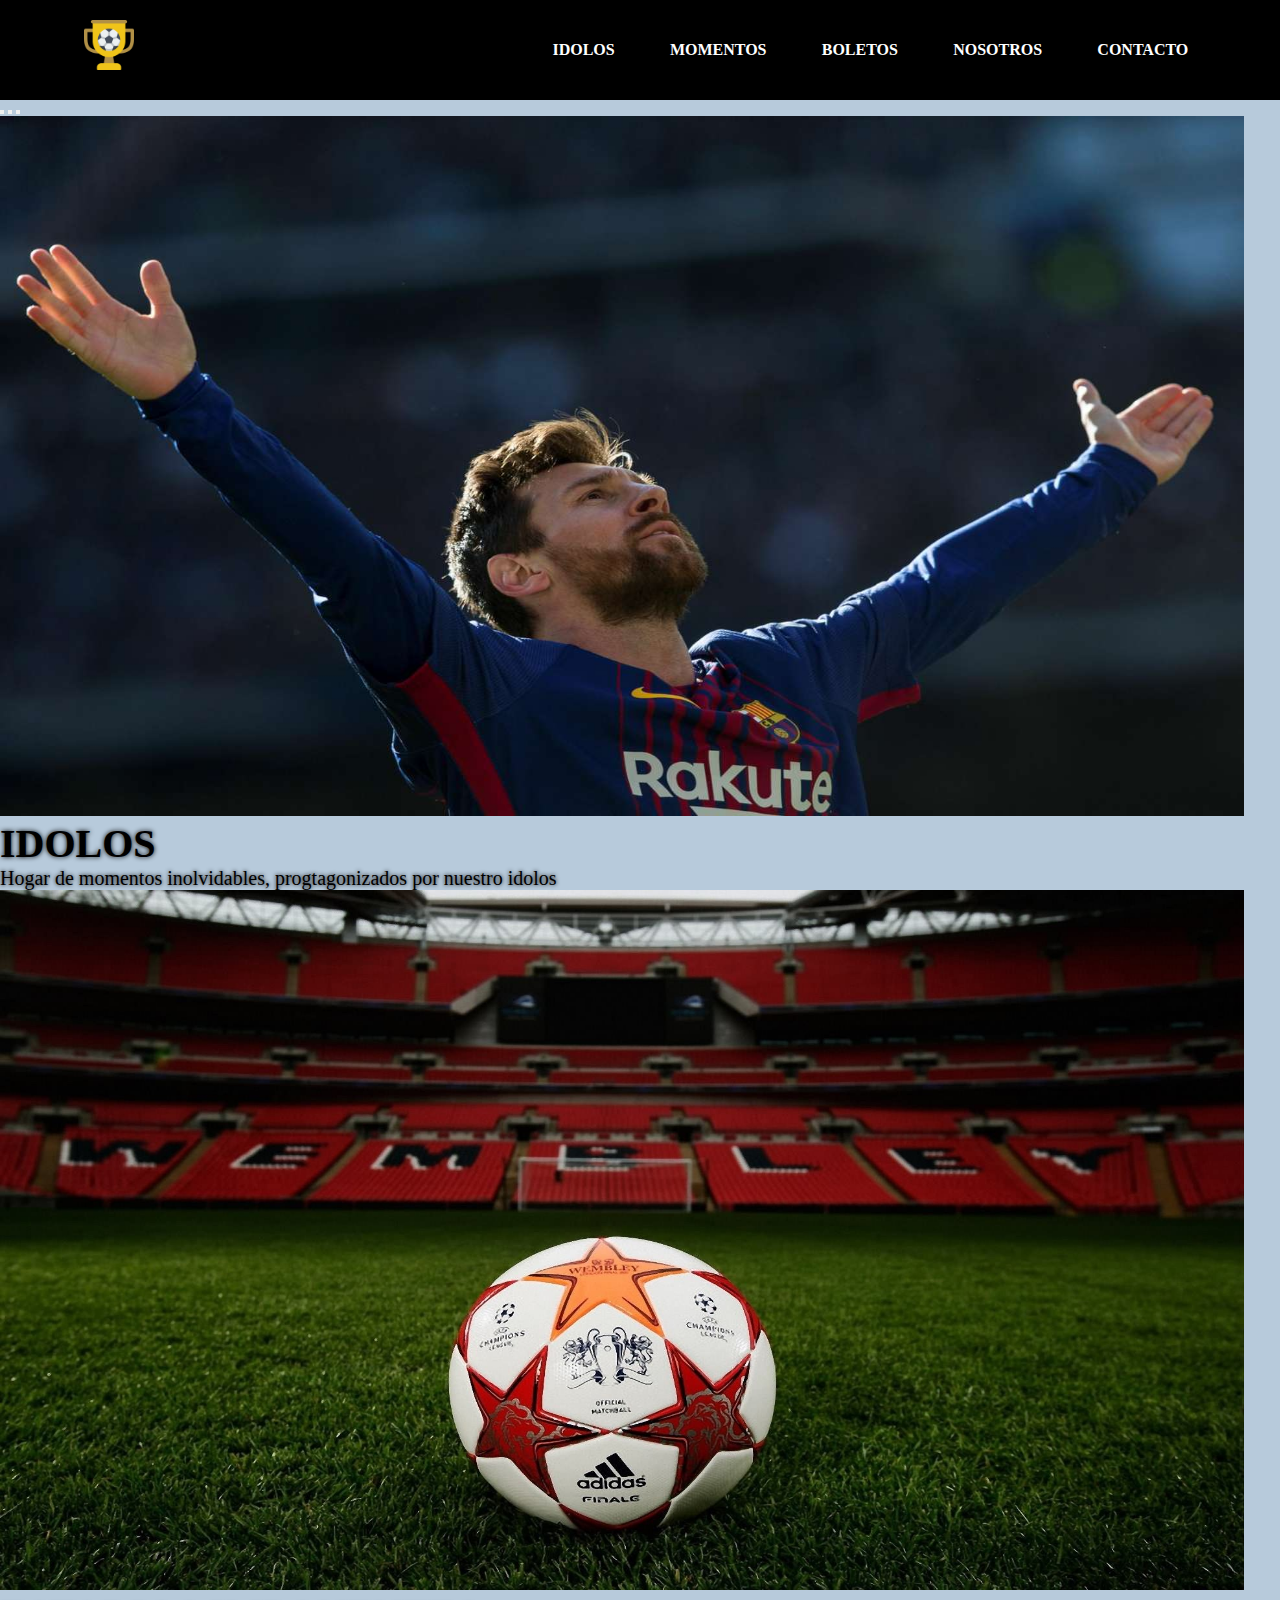
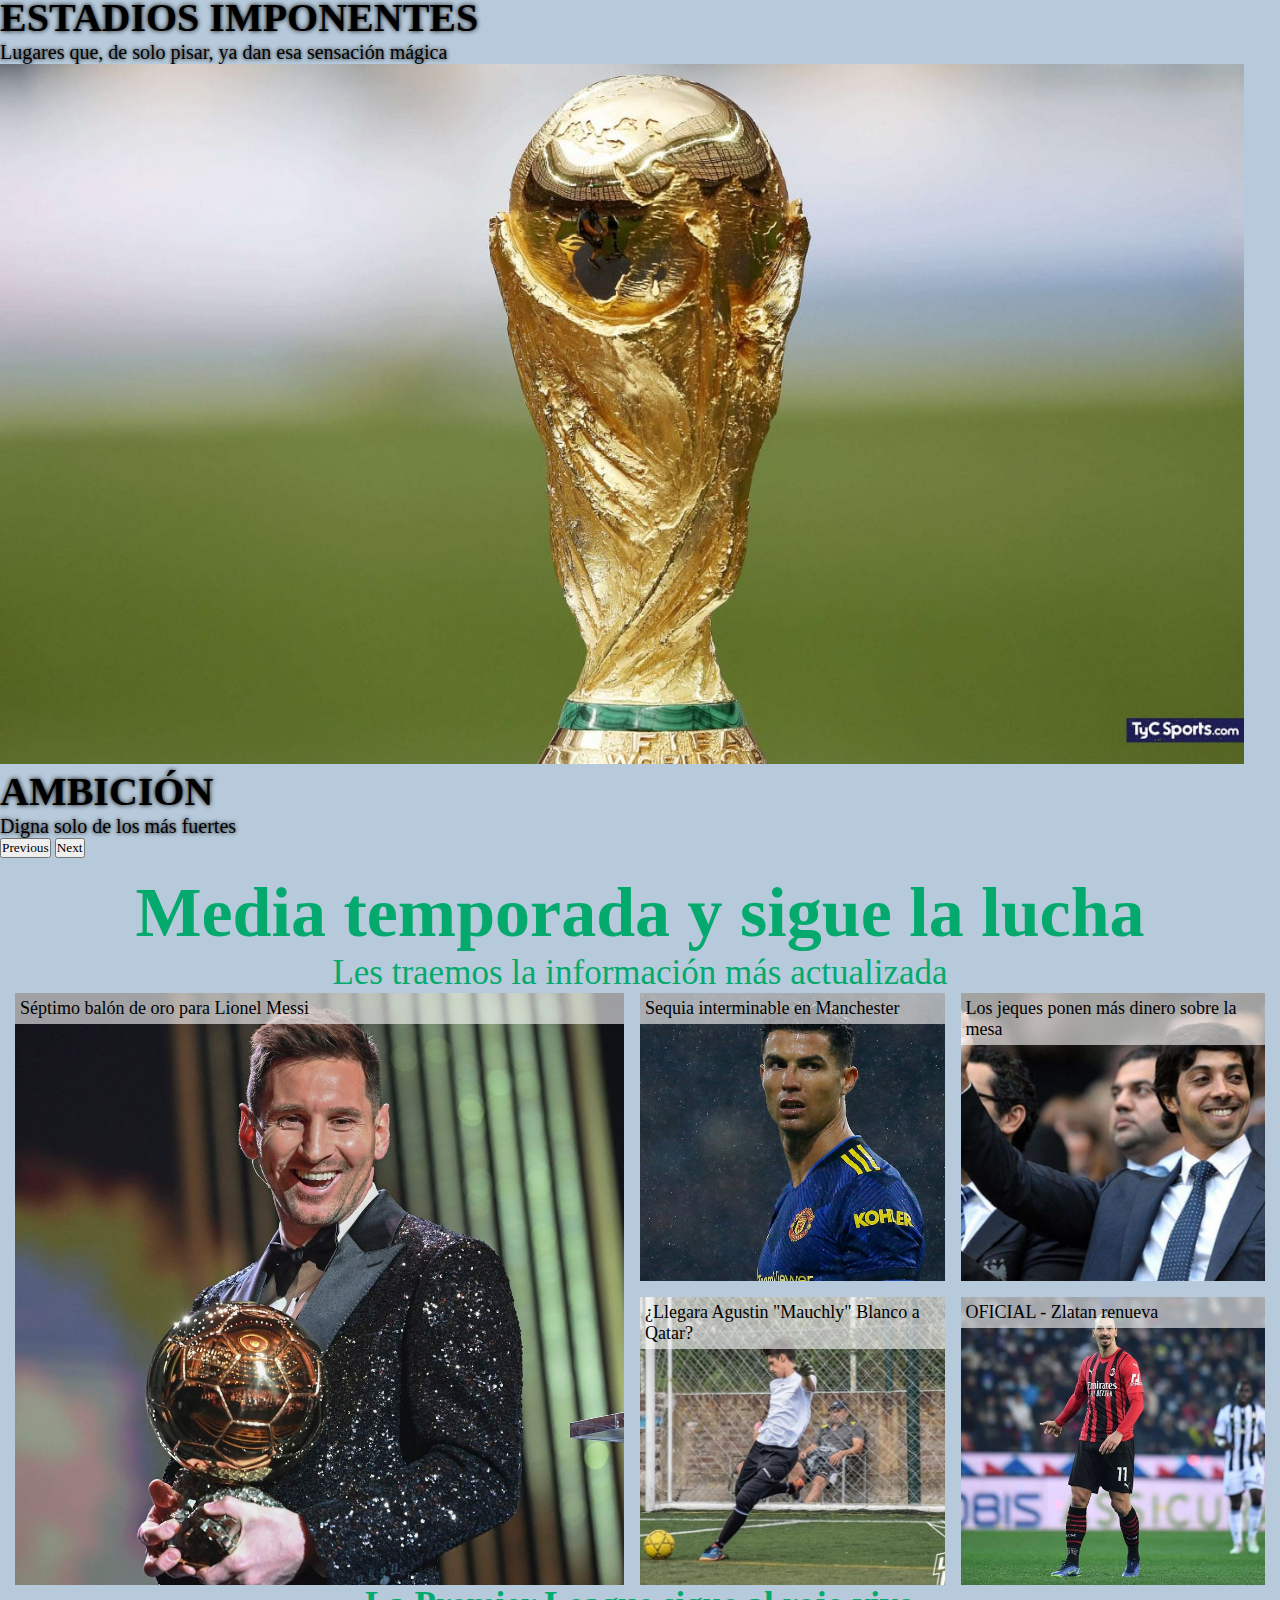
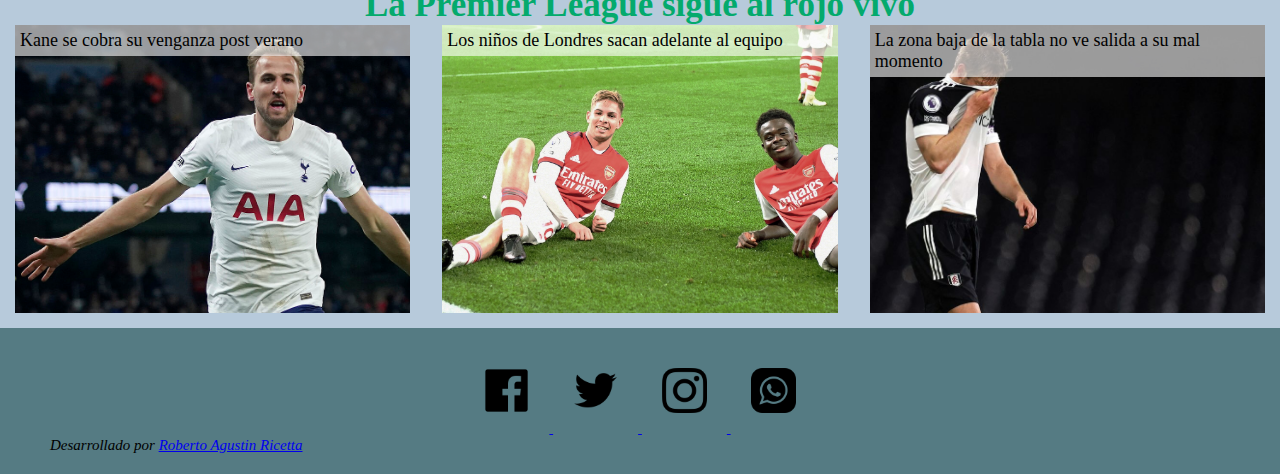
<file: index.html>
<!DOCTYPE html>
<html lang="en">

<head>
    <meta charset="UTF-8">
    <meta http-equiv="X-UA-Compatible" content="IE=edge">
    <meta name="viewport" content="width=device-width, initial-scale=1.0">
    <meta name="description" content="Sitio web dedicado a mostrar momentos que sorprendieron al mundo. Mas de 100 años del deporte mas importante a nivel mundial y sus mejores momentos todos en un mismo sitio ¡Entra y se parte de esta increible experiencia!">

    <meta name="keywords" content="Deportes, Futbol, Argentina, Brasil, Uruguay, Messi, Pele, Mundial, Seleccion, Gol, FIFA, Europa, Ronaldo, Cristiano, Maradona, UCL, estadios, Clasicos">

    <title>HOME - IDOLOS - Hogar de momentos y sensaciones</title>

    <!-- icon -->
    <link rel="shortcut icon" href="./img/icon/ICONO.png" type="image/x-icon">


    <!-- OPEN GRAPH -->
    <meta property="og:type" content="website">/
    <meta property="og:tittle" content="HOME - IDOLOS - Hogar de momentos y sensaciones">
    <!-- <meta property="og:url" content=""> NO TENOG URL a deber-->


    <!-- bootstrap -->
    <link href="https://cdn.jsdelivr.net/npm/bootstrap@5.1.3/dist/css/bootstrap.min.css" rel="stylesheet" integrity="sha384-1BmE4kWBq78iYhFldvKuhfTAU6auU8tT94WrHftjDbrCEXSU1oBoqyl2QvZ6jIW3" crossorigin="anonymous">
    <!-- css -->
    <link rel="stylesheet" href="css/style.css">

</head>

<body>
    <!-- INICIO HEADER -->



    <header class="headercontainer">
        <nav>
            <input id="nav-toggle" type="checkbox">
            <a href="index.html"><img src="./img/icon/ICONO.png" class="pp" alt="icono"></a>
            <ul class="links">
                <li><a href="index.html" class="navbaranimation"><strong> IDOLOS</strong></a></li>
                <li><a href="moments.html" class="navbaranimation">Momentos</a></li>
                <li><a href="boletos.html" class="navbaranimation">Boletos</a></li>
                <li><a href="nosotros.html" class="navbaranimation">Nosotros</a></li>
                <li><a href="contact.html" class="navbaranimation">Contacto</a></li>
            </ul>
            <label for="nav-toggle" class="icon-burger">
                <div class="line"></div>
                <div class="line"></div>
                <div class="line"></div>
            </label>
        </nav>
    </header>


    <!-- FIN HEADER -->

    <!-- INICIO BODY -->

    <!-- CARROUSEL -->

    <div id="carouselExampleCaptions" class="carousel slide" data-bs-ride="carousel">

        <div class="carousel-indicators">
            <button type="button" data-bs-target="#carouselExampleCaptions" data-bs-slide-to="0" class="active" aria-current="true" aria-label="Slide 1"></button>
            <button type="button" data-bs-target="#carouselExampleCaptions" data-bs-slide-to="1" aria-label="Slide 2"></button>
            <button type="button" data-bs-target="#carouselExampleCaptions" data-bs-slide-to="2" aria-label="Slide 3"></button>
        </div>
        <div class="carousel-inner">
            <div class="carousel-item active img-carro">
                <img src="./img/carrousel/messi.jfif" class="d-block w-100" alt="1">
                <div class="carousel-caption d-none d-md-block">
                    <h2 class="tittlecarro">IDOLOS</h2>
                    <p class="textcarro">Hogar de momentos inolvidables, progtagonizados por nuestro idolos</p>
                </div>
            </div>
            <div class="carousel-item img-carro ">
                <img src="./img/carrousel/wembley.jpg" class="d-block w-100" alt="2">
                <div class="carousel-caption d-none d-md-block">
                    <h2 class="tittlecarro">ESTADIOS IMPONENTES</h2>
                    <p class="textcarro">Lugares que, de solo pisar, ya dan esa sensación mágica</p>
                </div>
            </div>
            <div class="carousel-item img-carro">
                <img src="./img/carrousel/IBRA.jpg" class="d-block w-100" alt="3">
                <div class="carousel-caption d-none d-md-block">
                    <h2 class="tittlecarro">AMBICIÓN</h2>
                    <p class="textcarro">Digna solo de los más fuertes</p>
                </div>
            </div>
        </div>
        <button class="carousel-control-prev" type="button" data-bs-target="#carouselExampleCaptions" data-bs-slide="prev">
          <span class="carousel-control-prev-icon" aria-hidden="true"></span>
          <span class="visually-hidden">Previous</span>
        </button>
        <button class="carousel-control-next" type="button" data-bs-target="#carouselExampleCaptions" data-bs-slide="next">
          <span class="carousel-control-next-icon" aria-hidden="true"></span>
          <span class="visually-hidden">Next</span>
        </button>
    </div>



    <!-- CARROUSEL FIN -->

    <!-- NOTICIAS -->



    <!-- NOTICIAS -->
    <section class="NOTICIAS">
        <h1 class="notice-tittle">Media temporada y sigue la lucha</h1>
        <p class="notice-sub">Les traemos la información más actualizada</p>
        <div class="header-notice">
            <article id="a1" class="noticeI1 img-fluid">
                <p class="titular">Séptimo balón de oro para Lionel Messi</p>
            </article>
            <article id="a2" class="noticeI2 img-fluid">
                <p class="titular">Sequia interminable en Manchester</p>
            </article>
            <article id="a3" class="noticeI3 img-fluid">
                <p class="titular">Los jeques ponen más dinero sobre la mesa</p>
            </article>
            <article id="a4" class="noticeI4 img-fluid">
                <p class="titular">¿Llegara Agustin "Mauchly" Blanco a Qatar?</p>
            </article>
            <article id="a5" class="noticeI5 img-fluid">
                <p class="titular">OFICIAL - Zlatan renueva</p>
            </article>
        </div>
        <!-- .header -->

        <h2 class="notice-sub">La Premier League sigue al rojo vivo</h2>
        <div class="news">
            <article id="a6" class="notice1 img-fluid">
                <p class="titular">Kane se cobra su venganza post verano</p>
            </article>
            <article id="a7" class="notice2 img-fluid">
                <p class="titular">Los niños de Londres sacan adelante al equipo</p>
            </article>
            <article id="a8" class="notice3 img-fluid">
                <p class="titular">La zona baja de la tabla no ve salida a su mal momento</p>
            </article>
        </div>
        <!-- .news -->
    </section>

    <!-- SECTION -->








    <!-- FIN BODY -->



    <!-- INICIO FOOTER -->
    <!-- Footer -->
    <footer class="page-footer font-small cyan darken-3 footer-container">

        <!-- Footer Elements -->
        <div class="container">

            <!-- Grid row-->
            <div class="row">

                <!-- Grid column -->
                <div class="col-md-12 py-5 footer footerlogos">
                    <div class="mb-5 flex-center">

                        <!-- Facebook -->
                        <a class="fb-ic" href="https://www.facebook.com/">
                            <img class="social-icon" src="./img/icon/facebook.png" alt="facebook">
                        </a>
                        <!-- Twitter -->
                        <a class="tw-ic" href="https://twitter.com/agusriche">
                            <img class="social-icon" src="./img/icon/twitter.png" alt="twitter">
                        </a>
                        <!--Instagram-->
                        <a class="ins-ic" href="https://www.instagram.com/agus.riche/">
                            <img class="social-icon" src="./img/icon/instagram.png" alt="instagram">
                        </a>
                        <!--wpp-->
                        <a class="pin-ic" href="https://web.whatsapp.com/">
                            <img class="social-icon" src="./img/icon/wpp.png" alt="wpp">
                        </a>
                    </div>
                </div>
                <!-- Grid column -->

            </div>
            <!-- Grid row-->

        </div>
        <!-- Footer Elements -->

        <!-- Copyright -->
        <div class="footer-copyright text-center py-3">Desarrollado por
            <a href="https://www.linkedin.com/in/roberto-agustin-ricetta-3b9991205/"> Roberto Agustin Ricetta</a>
        </div>
        <!-- Copyright -->

    </footer>
    <!-- Footer -->

    <!-- FIN FOOTER -->


    <script src="https://cdn.jsdelivr.net/npm/@popperjs/core@2.10.2/dist/umd/popper.min.js" integrity="sha384-7+zCNj/IqJ95wo16oMtfsKbZ9ccEh31eOz1HGyDuCQ6wgnyJNSYdrPa03rtR1zdB" crossorigin="anonymous"></script>
    <script src="https://cdn.jsdelivr.net/npm/bootstrap@5.1.3/dist/js/bootstrap.min.js" integrity="sha384-QJHtvGhmr9XOIpI6YVutG+2QOK9T+ZnN4kzFN1RtK3zEFEIsxhlmWl5/YESvpZ13" crossorigin="anonymous"></script>
</body>

</html>
</file>
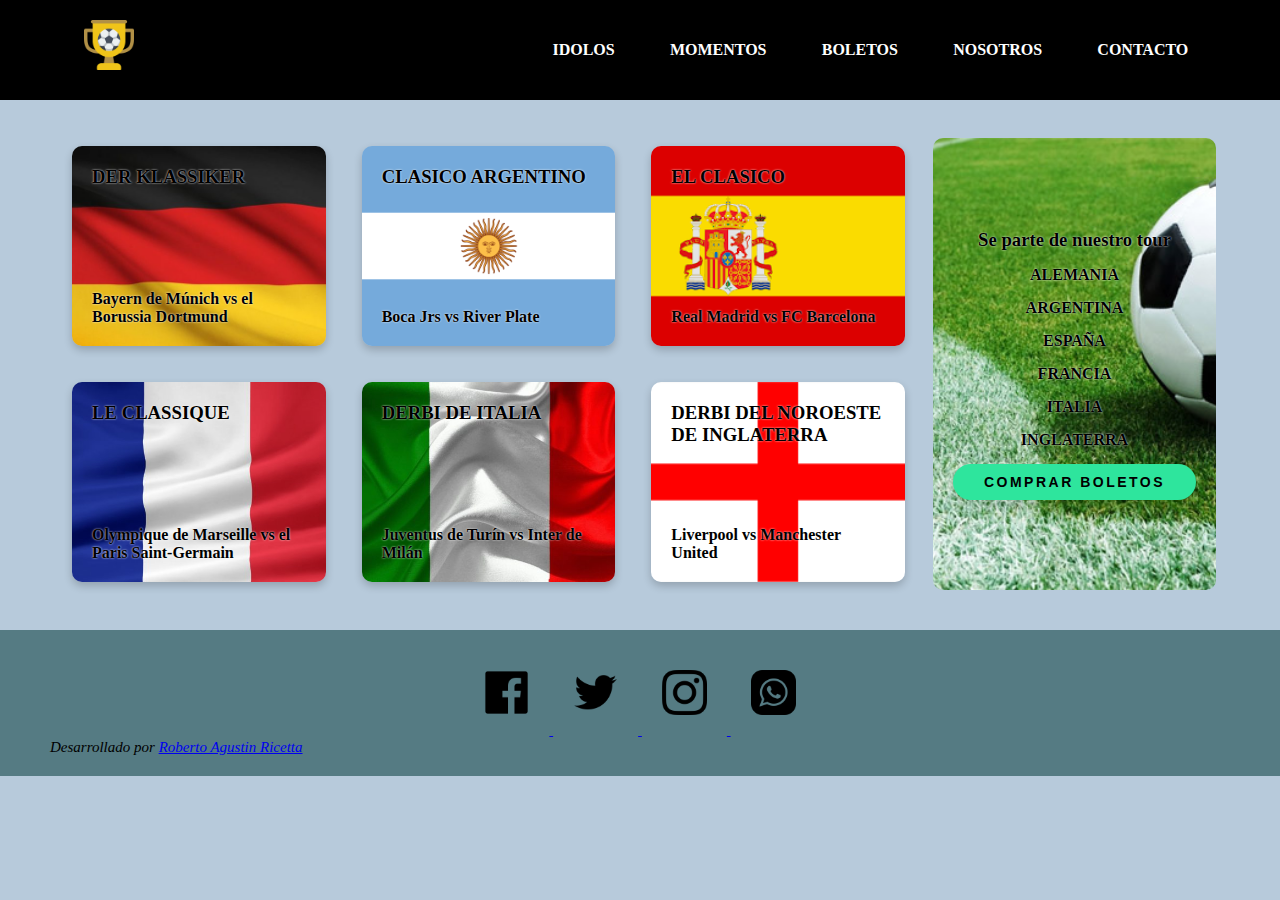
<file: boletos.html>
<!DOCTYPE html>
<html lang="en">

<head>
    <meta charset="UTF-8">
    <meta http-equiv="X-UA-Compatible" content="IE=edge">
    <meta name="viewport" content="width=device-width, initial-scale=1.0">
    <meta name="description" content="Sitio web dedicado a mostrar momentos que sorprendieron al mundo. Mas de 100 años del deporte mas importante a nivel mundial y sus mejores momentos todos en un mismo sitio ¡Entra y se parte de esta increible experiencia!">

    <meta name="keywords" content="Boletos, Deportes, Futbol, Argentina, Brasil, Uruguay, Messi, Pele, Mundial, Seleccion, Gol, FIFA, Europa, Ronaldo, Cristiano, Maradona, UCL, estadios, Clasicos">

    <title>BOLETOS - IDOLOS - Donde y cuando ir</title>

    <!-- icon -->
    <link rel="shortcut icon" href="./img/icon/ICONO.png" type="image/x-icon">


    <!-- OPEN GRAPH -->
    <meta property="og:type" content="website">/
    <meta property="og:tittle" content="BOLETOS - IDOLOS - Donde y cuando ir">
    <!-- <meta property="og:url" content=""> NO TENOG URL a deber-->


    <!-- bootstrap -->
    <link href="https://cdn.jsdelivr.net/npm/bootstrap@5.1.3/dist/css/bootstrap.min.css" rel="stylesheet" integrity="sha384-1BmE4kWBq78iYhFldvKuhfTAU6auU8tT94WrHftjDbrCEXSU1oBoqyl2QvZ6jIW3" crossorigin="anonymous">
    <!-- css -->
    <link rel="stylesheet" href="css/style.css">
</head>


<body>

    <header class="headercontainer">
        <nav>
            <input id="nav-toggle" type="checkbox">
            <a href="index.html"><img src="./img/icon/ICONO.png" class="pp" alt="icono"></a>
            <ul class="links">
                <li><a href="index.html" class="navbaranimation"><strong> IDOLOS</strong></a></li>
                <li><a href="moments.html" class="navbaranimation">Momentos</a></li>
                <li><a href="boletos.html" class="navbaranimation">Boletos</a></li>
                <li><a href="nosotros.html" class="navbaranimation">Nosotros</a></li>
                <li><a href="contact.html" class="navbaranimation">Contacto</a></li>
            </ul>
            <label for="nav-toggle" class="icon-burger">
                <div class="line"></div>
                <div class="line"></div>
                <div class="line"></div>
            </label>
        </nav>
    </header>

    <!-- FIN HEADER -->


    <!-- INICIO SECCION MATCHS -->

    <seccion matchs class="contenedor">
        <div class="contenedor-matchs">

            <div class="card match1">
                <div class="textos">
                    <h3>DER KLASSIKER</h3>
                    <p>Bayern de Múnich vs el Borussia Dortmund</p>
                </div>
            </div>

            <div class="card match2">
                <div class="textos">
                    <h3>CLASICO ARGENTINO</h3>
                    <p>Boca Jrs vs River Plate</p>
                </div>
            </div>

            <div class="card match3">
                <div class="textos">
                    <h3>EL CLASICO</h3>
                    <p>Real Madrid vs FC Barcelona</p>
                </div>
            </div>

            <div class="card match4">
                <div class="textos">
                    <h3>LE CLASSIQUE</h3>
                    <p>Olympique de Marseille vs el Paris Saint-Germain</p>
                </div>
            </div>

            <div class="card match5">
                <div class="textos">
                    <h3>DERBI DE ITALIA</h3>
                    <p>Juventus de Turín vs Inter de Milán</p>
                </div>
            </div>

            <div class="card match6">
                <div class="textos">
                    <h3>DERBI DEL NOROESTE DE INGLATERRA</h3>
                    <p>Liverpool vs Manchester United</p>
                </div>
            </div>
        </div>

        <div class="banner">
            <h3>Se parte de nuestro tour</h3>
            <ul>
                <li>ALEMANIA</li>
                <li>ARGENTINA</li>
                <li>ESPAÑA</li>
                <li>FRANCIA</li>
                <li>ITALIA</li>
                <li>INGLATERRA</li>
            </ul>
            <button class="boton">Comprar Boletos</button>
        </div>
    </seccion matchs>


    <!-- FIN MATCHS -->




    <!-- INICIO FOOTER -->
    <!-- Footer -->
    <footer class="page-footer font-small cyan darken-3 footer-container">

        <!-- Footer Elements -->
        <div class="container">

            <!-- Grid row-->
            <div class="row">

                <!-- Grid column -->
                <div class="col-md-12 py-5 footer footerlogos">
                    <div class="mb-5 flex-center">

                        <!-- Facebook -->
                        <a class="fb-ic" href="https://www.facebook.com/">
                            <img class="social-icon" src="./img/icon/facebook.png" alt="facebook">
                        </a>
                        <!-- Twitter -->
                        <a class="tw-ic" href="https://twitter.com/agusriche">
                            <img class="social-icon" src="./img/icon/twitter.png" alt="twitter">
                        </a>
                        <!--Instagram-->
                        <a class="ins-ic" href="https://www.instagram.com/agus.riche/">
                            <img class="social-icon" src="./img/icon/instagram.png" alt="instagram">
                        </a>
                        <!--wpp-->
                        <a class="pin-ic" href="https://web.whatsapp.com/">
                            <img class="social-icon" src="./img/icon/wpp.png" alt="wpp">
                        </a>
                    </div>
                </div>
                <!-- Grid column -->

            </div>
            <!-- Grid row-->

        </div>
        <!-- Footer Elements -->

        <!-- Copyright -->
        <div class="footer-copyright text-center py-3">Desarrollado por
            <a href="https://www.linkedin.com/in/roberto-agustin-ricetta-3b9991205/"> Roberto Agustin Ricetta</a>
        </div>
        <!-- Copyright -->

    </footer>
    <!-- Footer -->

    <!-- FIN FOOTER -->


    <script src="https://cdn.jsdelivr.net/npm/@popperjs/core@2.10.2/dist/umd/popper.min.js" integrity="sha384-7+zCNj/IqJ95wo16oMtfsKbZ9ccEh31eOz1HGyDuCQ6wgnyJNSYdrPa03rtR1zdB" crossorigin="anonymous"></script>
    <script src="https://cdn.jsdelivr.net/npm/bootstrap@5.1.3/dist/js/bootstrap.min.js" integrity="sha384-QJHtvGhmr9XOIpI6YVutG+2QOK9T+ZnN4kzFN1RtK3zEFEIsxhlmWl5/YESvpZ13" crossorigin="anonymous"></script>
</body>

</html>
</file>
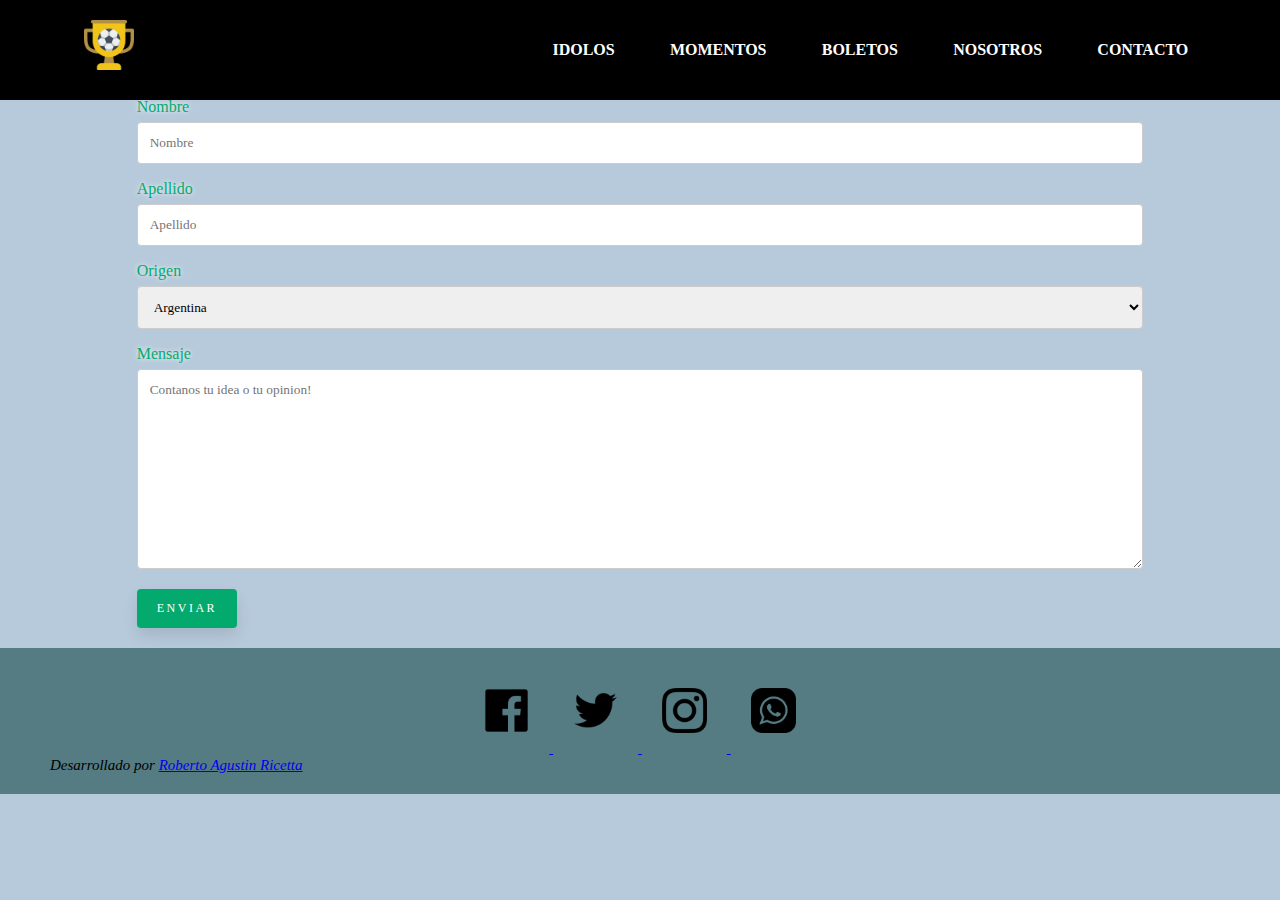
<file: contact.html>
<!DOCTYPE html>
<html lang="en">

<head>
    <meta charset="UTF-8">
    <meta http-equiv="X-UA-Compatible" content="IE=edge">
    <meta name="viewport" content="width=device-width, initial-scale=1.0">
    <meta name="description" content="Sitio web dedicado a mostrar momentos que sorprendieron al mundo. Mas de 100 años del deporte mas importante a nivel mundial y sus mejores momentos todos en un mismo sitio ¡Entra y se parte de esta increible experiencia!">

    <meta name="keywords" content="Contacto, Deportes, Futbol, Argentina, Brasil, Uruguay, Messi, Pele, Mundial, Seleccion, Gol, FIFA, Europa, Ronaldo, Cristiano, Maradona, UCL, estadios, Clasicos">

    <title>CONTACTO - IDOLOS - Contactanos y se parte de nuestra comunidad</title>

    <!-- icon -->
    <link rel="shortcut icon" href="./img/icon/ICONO.png" type="image/x-icon">


    <!-- OPEN GRAPH -->
    <meta property="og:type" content="website">/
    <meta property="og:tittle" content="CONTACTO - IDOLOS - Contactanos y se parte de nuestra comunidad">
    <!-- <meta property="og:url" content=""> NO TENOG URL a deber-->


    <!-- bootstrap -->
    <link href="https://cdn.jsdelivr.net/npm/bootstrap@5.1.3/dist/css/bootstrap.min.css" rel="stylesheet" integrity="sha384-1BmE4kWBq78iYhFldvKuhfTAU6auU8tT94WrHftjDbrCEXSU1oBoqyl2QvZ6jIW3" crossorigin="anonymous">
    <!-- css -->
    <link rel="stylesheet" href="css/style.css">

</head>

<body>

    <!-- INICIO HEADER -->



    <header class="headercontainer">
        <nav>
            <input id="nav-toggle" type="checkbox">
            <a href="index.html"><img src="./img/icon/ICONO.png" class="pp" alt="icono"></a>
            <ul class="links">
                <li><a href="index.html" class="navbaranimation"><strong> IDOLOS</strong></a></li>
                <li><a href="moments.html" class="navbaranimation">Momentos</a></li>
                <li><a href="boletos.html" class="navbaranimation">Boletos</a></li>
                <li><a href="nosotros.html" class="navbaranimation">Nosotros</a></li>
                <li><a href="contact.html" class="navbaranimation">Contacto</a></li>
            </ul>
            <label for="nav-toggle" class="icon-burger">
                <div class="line"></div>
                <div class="line"></div>
                <div class="line"></div>
            </label>
        </nav>
    </header>

    <!-- FIN HEADER -->

    <div class="container box-contacto">
        <form action="#">

            <label class="contact-text" for="fname">Nombre</label>
            <input type="text" id="fname" name="firstname" placeholder="Nombre">

            <label class="contact-text" for="lname">Apellido</label>
            <input type="text" id="lname" name="lastname" placeholder="Apellido">

            <label class="contact-text" for="country">Origen</label>
            <select id="country" name="country">
            <option value="argentina">Argentina</option>
            <option value="chile">Colombia</option>
            <option value="uruguay">Uruguay</option>
          </select>

            <label class="contact-text" for="subject">Mensaje</label>
            <textarea id="subject" name="subject" placeholder="Contanos tu idea o tu opinion!" style="height:200px"></textarea>

            <input type="submit" value="Enviar" class="boton">

        </form>
    </div>




    <!-- INICIO FOOTER -->
    <!-- Footer -->
    <footer class="page-footer font-small cyan darken-3 footer-container">

        <!-- Footer Elements -->
        <div class="container">

            <!-- Grid row-->
            <div class="row">

                <!-- Grid column -->
                <div class="col-md-12 py-5 footer footerlogos">
                    <div class="mb-5 flex-center">

                        <!-- Facebook -->
                        <a class="fb-ic" href="https://www.facebook.com/">
                            <img class="social-icon" src="./img/icon/facebook.png" alt="facebook">
                        </a>
                        <!-- Twitter -->
                        <a class="tw-ic" href="https://twitter.com/agusriche">
                            <img class="social-icon" src="./img/icon/twitter.png" alt="twitter">
                        </a>
                        <!--Instagram-->
                        <a class="ins-ic" href="https://www.instagram.com/agus.riche/">
                            <img class="social-icon" src="./img/icon/instagram.png" alt="instagram">
                        </a>
                        <!--wpp-->
                        <a class="pin-ic" href="https://web.whatsapp.com/">
                            <img class="social-icon" src="./img/icon/wpp.png" alt="wpp">
                        </a>
                    </div>
                </div>
                <!-- Grid column -->

            </div>
            <!-- Grid row-->

        </div>
        <!-- Footer Elements -->

        <!-- Copyright -->
        <div class="footer-copyright text-center py-3">Desarrollado por
            <a href="https://www.linkedin.com/in/roberto-agustin-ricetta-3b9991205/"> Roberto Agustin Ricetta</a>
        </div>
        <!-- Copyright -->

    </footer>
    <!-- Footer -->

    <!-- FIN FOOTER -->


    <script src="https://cdn.jsdelivr.net/npm/@popperjs/core@2.10.2/dist/umd/popper.min.js" integrity="sha384-7+zCNj/IqJ95wo16oMtfsKbZ9ccEh31eOz1HGyDuCQ6wgnyJNSYdrPa03rtR1zdB" crossorigin="anonymous"></script>
    <script src="https://cdn.jsdelivr.net/npm/bootstrap@5.1.3/dist/js/bootstrap.min.js" integrity="sha384-QJHtvGhmr9XOIpI6YVutG+2QOK9T+ZnN4kzFN1RtK3zEFEIsxhlmWl5/YESvpZ13" crossorigin="anonymous"></script>
</body>

</html>
</file>
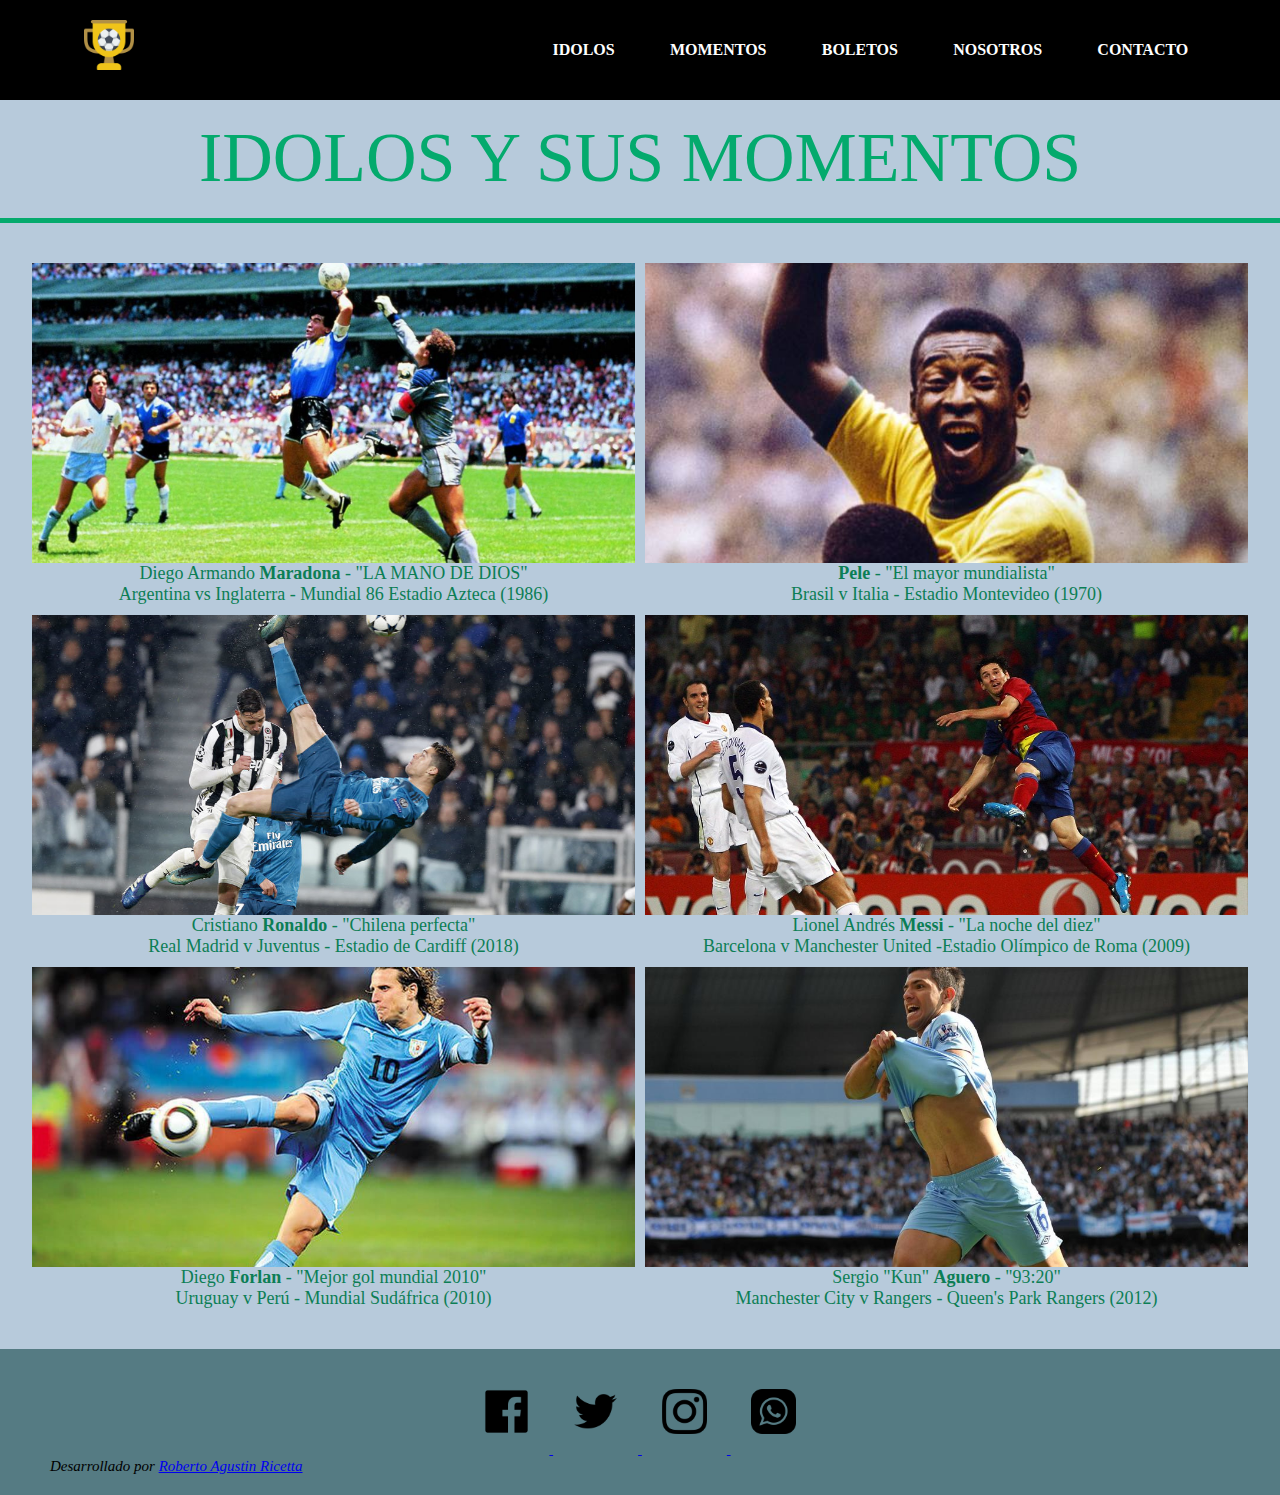
<file: moments.html>
<!DOCTYPE html>
<html lang="en">

<head>
    <meta charset="UTF-8">
    <meta http-equiv="X-UA-Compatible" content="IE=edge">
    <meta name="viewport" content="width=device-width, initial-scale=1.0">
    <meta name="description" content="Sitio web dedicado a mostrar momentos que sorprendieron al mundo. Mas de 100 años del deporte mas importante a nivel mundial y sus mejores momentos todos en un mismo sitio ¡Entra y se parte de esta increible experiencia!">

    <meta name="keywords" content="Deportes, Futbol, Argentina, Brasil, Uruguay, Messi, Pele, Mundial, Seleccion, Gol, FIFA, Europa, Ronaldo, Cristiano, Maradona, UCL, estadios, Clasicos">

    <title>MOMENTOS - IDOLOS - Unicos e inolvidables momentos que el deporte nos regalo</title>

    <!-- icon -->
    <link rel="shortcut icon" href="./img/icon/ICONO.png" type="image/x-icon">


    <!-- OPEN GRAPH -->
    <meta property="og:type" content="website">/
    <meta property="og:tittle" content="MOMENTOS - IDOLOS - Unicos e inolvidables momentos que el deporte nos regalo">
    <!-- <meta property="og:url" content=""> NO TENOG URL a deber-->


    <!-- bootstrap -->
    <link href="https://cdn.jsdelivr.net/npm/bootstrap@5.1.3/dist/css/bootstrap.min.css" rel="stylesheet" integrity="sha384-1BmE4kWBq78iYhFldvKuhfTAU6auU8tT94WrHftjDbrCEXSU1oBoqyl2QvZ6jIW3" crossorigin="anonymous">
    <!-- css -->
    <link rel="stylesheet" href="css/style.css">
</head>

<body>

    <!-- INICIO HEADER -->

    <header class="headercontainer">
        <nav>
            <input id="nav-toggle" type="checkbox">
            <a href="index.html"><img src="./img/icon/ICONO.png" class="pp" alt="icono"></a>
            <ul class="links">
                <li><a href="index.html" class="navbaranimation"><strong> IDOLOS</strong></a></li>
                <li><a href="moments.html" class="navbaranimation">Momentos</a></li>
                <li><a href="boletos.html" class="navbaranimation">Boletos</a></li>
                <li><a href="nosotros.html" class="navbaranimation">Nosotros</a></li>
                <li><a href="contact.html" class="navbaranimation">Contacto</a></li>
            </ul>
            <label for="nav-toggle" class="icon-burger">
                <div class="line"></div>
                <div class="line"></div>
                <div class="line"></div>
            </label>
        </nav>
    </header>

    <!-- FIN HEADER -->

    <!-- MOMENTS INICIO -->


    <h1 class="MOMENTISTITTLE notice-tittle">IDOLOS Y SUS MOMENTOS</h1>
    <span class="linea"> </span>


    <!-- <a href="#inicio">Volver!</a>
    <div id="inicio"></div> -->


    <section class="galeria momentstext">

        <div>
            <a href="#image1">
                <img class="img-fluid" src="./img/moments/uno.jpg" alt="MARADONA">
            </a>
            <p class="textos">
                Diego Armando
                <strong>Maradona</strong> - "LA MANO DE DIOS"
            </p>
            <p>
                Argentina vs Inglaterra - Mundial 86 Estadio Azteca (1986)
            </p>
        </div>
        <div>
            <a href="#image2">
                <img class="img-fluid" src="./img/moments/dos.jpg" alt="PELE">
            </a>
            <p>
                <strong>Pele</strong> - "El mayor mundialista"
            </p>
            <p>
                Brasil v Italia - Estadio Montevideo (1970)
            </p>
        </div>
        <div>
            <a href="#image3">
                <img class="img-fluid" src="./img/moments/tres.jpg" alt="Ronaldo">
            </a>
            <p>
                Cristiano <strong>Ronaldo</strong> - "Chilena perfecta"
            </p>
            <p>
                Real Madrid v Juventus - Estadio de Cardiff (2018)
            </p>
        </div>
        <div>
            <a href="#image4">
                <img class="img-fluid" src="./img/moments/cuatro.jpg" alt="Messi">
            </a>
            <p>
                Lionel Andrés <strong>Messi</strong> - "La noche del diez"
            </p>
            <p>
                Barcelona v Manchester United -Estadio Olímpico de Roma (2009)
            </p>
        </div>
        <div>
            <a href="#image5">
                <img class="img-fluid" src="./img/moments/cinco.jpeg" alt="Forlan">
            </a>
            <p>
                Diego <strong>Forlan</strong> - "Mejor gol mundial 2010"
            </p>
            <p>
                Uruguay v Perú - Mundial Sudáfrica (2010)
            </p>
        </div>
        <div>
            <a href="#image6">
                <img class="img-fluid" src="./img/moments/seis.jpg" alt="Aguero">
            </a>
            <p>
                Sergio "Kun" <strong>Aguero</strong> - "93:20"
            </p>
            <p>
                Manchester City v Rangers - Queen's Park Rangers (2012)
            </p>
        </div>

    </section>

    <!-- IMAGE 1 -->

    <article class="lightbox" id="image1">

        <a href="#image6" class="next">
            <svg xmlns="http://www.w3.org/2000/svg" width="16" height="16" fill="currentColor" class="bi bi-arrow-left" viewBox="0 0 16 16">
                <path fill-rule="evenodd" d="M15 8a.5.5 0 0 0-.5-.5H2.707l3.147-3.146a.5.5 0 1 0-.708-.708l-4 4a.5.5 0 0 0 0 .708l4 4a.5.5 0 0 0 .708-.708L2.707 8.5H14.5A.5.5 0 0 0 15 8z"/>
            </svg>
        </a>
        <img src="./img/moments/uno.jpg" alt="">

        <a href="#image2" class="next">
            <svg xmlns="http://www.w3.org/2000/svg" width="16" height="16" fill="currentColor" class="bi bi-arrow-right" viewBox="0 0 16 16">
            <path fill-rule="evenodd" d="M1 8a.5.5 0 0 1 .5-.5h11.793l-3.147-3.146a.5.5 0 0 1 .708-.708l4 4a.5.5 0 0 1 0 .708l-4 4a.5.5 0 0 1-.708-.708L13.293 8.5H1.5A.5.5 0 0 1 1 8z"/>
            </svg>
        </a>

        <a href="#" class="close">X</a>


        <!-- # RESETEA  -->
    </article>

    <!-- IMAGE 2 -->
    <article class="lightbox" id="image2">
        <a href="#image1" class="next">
            <svg xmlns="http://www.w3.org/2000/svg" width="16" height="16" fill="currentColor" class="bi bi-arrow-left" viewBox="0 0 16 16">
                <path fill-rule="evenodd" d="M15 8a.5.5 0 0 0-.5-.5H2.707l3.147-3.146a.5.5 0 1 0-.708-.708l-4 4a.5.5 0 0 0 0 .708l4 4a.5.5 0 0 0 .708-.708L2.707 8.5H14.5A.5.5 0 0 0 15 8z"/>
            </svg>
        </a>
        <img src="./img/moments/dos.jpg" alt="">
        <a href="#image3" class="next">
            <svg xmlns="http://www.w3.org/2000/svg" width="16" height="16" fill="currentColor" class="bi bi-arrow-right" viewBox="0 0 16 16">
            <path fill-rule="evenodd" d="M1 8a.5.5 0 0 1 .5-.5h11.793l-3.147-3.146a.5.5 0 0 1 .708-.708l4 4a.5.5 0 0 1 0 .708l-4 4a.5.5 0 0 1-.708-.708L13.293 8.5H1.5A.5.5 0 0 1 1 8z"/>
            </svg>
        </a>
        <a href="#" class="close">X</a>
        <!-- # RESETEA  -->
    </article>

    <!-- IMAGE 3 -->
    <article class="lightbox" id="image3">
        <a href="#image2" class="next">
            <svg xmlns="http://www.w3.org/2000/svg" width="16" height="16" fill="currentColor" class="bi bi-arrow-left" viewBox="0 0 16 16">
                <path fill-rule="evenodd" d="M15 8a.5.5 0 0 0-.5-.5H2.707l3.147-3.146a.5.5 0 1 0-.708-.708l-4 4a.5.5 0 0 0 0 .708l4 4a.5.5 0 0 0 .708-.708L2.707 8.5H14.5A.5.5 0 0 0 15 8z"/>
            </svg>
        </a>
        <img src="./img/moments/tres.jpg" alt="">
        <a href="#image4" class="next">
            <svg xmlns="http://www.w3.org/2000/svg" width="16" height="16" fill="currentColor" class="bi bi-arrow-right" viewBox="0 0 16 16">
            <path fill-rule="evenodd" d="M1 8a.5.5 0 0 1 .5-.5h11.793l-3.147-3.146a.5.5 0 0 1 .708-.708l4 4a.5.5 0 0 1 0 .708l-4 4a.5.5 0 0 1-.708-.708L13.293 8.5H1.5A.5.5 0 0 1 1 8z"/>
            </svg>
        </a>
        <a href="#" class="close">X</a>
        <!-- # RESETEA  -->
    </article>

    <!-- IMAGE 4 -->
    <article class="lightbox" id="image4">
        <a href="#image3" class="next">
            <svg xmlns="http://www.w3.org/2000/svg" width="16" height="16" fill="currentColor" class="bi bi-arrow-left" viewBox="0 0 16 16">
                <path fill-rule="evenodd" d="M15 8a.5.5 0 0 0-.5-.5H2.707l3.147-3.146a.5.5 0 1 0-.708-.708l-4 4a.5.5 0 0 0 0 .708l4 4a.5.5 0 0 0 .708-.708L2.707 8.5H14.5A.5.5 0 0 0 15 8z"/>
            </svg>
        </a>
        <img src="./img/moments/cuatro.jpg" alt="">
        <a href="#image5" class="next">
            <svg xmlns="http://www.w3.org/2000/svg" width="16" height="16" fill="currentColor" class="bi bi-arrow-right" viewBox="0 0 16 16">
            <path fill-rule="evenodd" d="M1 8a.5.5 0 0 1 .5-.5h11.793l-3.147-3.146a.5.5 0 0 1 .708-.708l4 4a.5.5 0 0 1 0 .708l-4 4a.5.5 0 0 1-.708-.708L13.293 8.5H1.5A.5.5 0 0 1 1 8z"/>
            </svg>
        </a>
        <a href="#" class="close">X</a>
        <!-- # RESETEA  -->
    </article>

    <!-- IMAGE 5 -->
    <article class="lightbox" id="image5">
        <a href="#image4" class="next">
            <svg xmlns="http://www.w3.org/2000/svg" width="16" height="16" fill="currentColor" class="bi bi-arrow-left" viewBox="0 0 16 16">
                <path fill-rule="evenodd" d="M15 8a.5.5 0 0 0-.5-.5H2.707l3.147-3.146a.5.5 0 1 0-.708-.708l-4 4a.5.5 0 0 0 0 .708l4 4a.5.5 0 0 0 .708-.708L2.707 8.5H14.5A.5.5 0 0 0 15 8z"/>
            </svg>
        </a>
        <img src="./img/moments/cinco.jpeg" alt="">
        <a href="#image6" class="next">
            <svg xmlns="http://www.w3.org/2000/svg" width="16" height="16" fill="currentColor" class="bi bi-arrow-right" viewBox="0 0 16 16">
            <path fill-rule="evenodd" d="M1 8a.5.5 0 0 1 .5-.5h11.793l-3.147-3.146a.5.5 0 0 1 .708-.708l4 4a.5.5 0 0 1 0 .708l-4 4a.5.5 0 0 1-.708-.708L13.293 8.5H1.5A.5.5 0 0 1 1 8z"/>
            </svg>
        </a>
        <a href="#" class="close">X</a>
        <!-- # RESETEA  -->
    </article>

    <!-- IMAGE 6 -->
    <article class="lightbox" id="image6">
        <a href="#image5" class="next">
            <svg xmlns="http://www.w3.org/2000/svg" width="16" height="16" fill="currentColor" class="bi bi-arrow-left" viewBox="0 0 16 16">
                <path fill-rule="evenodd" d="M15 8a.5.5 0 0 0-.5-.5H2.707l3.147-3.146a.5.5 0 1 0-.708-.708l-4 4a.5.5 0 0 0 0 .708l4 4a.5.5 0 0 0 .708-.708L2.707 8.5H14.5A.5.5 0 0 0 15 8z"/>
            </svg>
        </a>
        <img src="./img/moments/seis.jpg" alt="">
        <a href="#image1" class="next">
            <svg xmlns="http://www.w3.org/2000/svg" width="16" height="16" fill="currentColor" class="bi bi-arrow-right" viewBox="0 0 16 16">
            <path fill-rule="evenodd" d="M1 8a.5.5 0 0 1 .5-.5h11.793l-3.147-3.146a.5.5 0 0 1 .708-.708l4 4a.5.5 0 0 1 0 .708l-4 4a.5.5 0 0 1-.708-.708L13.293 8.5H1.5A.5.5 0 0 1 1 8z"/>
            </svg>
        </a>
        <a href="#" class="close">X</a>
        <!-- # RESETEA  -->
    </article>


    <!-- FIN MOMENTOS -->

    <!-- INICIO FOOTER -->
    <!-- Footer -->
    <footer class="page-footer font-small cyan darken-3 footer-container">

        <!-- Footer Elements -->
        <div class="container">

            <!-- Grid row-->
            <div class="row">

                <!-- Grid column -->
                <div class="col-md-12 py-5 footer footerlogos">
                    <div class="mb-5 flex-center">

                        <!-- Facebook -->
                        <a class="fb-ic" href="https://www.facebook.com/">
                            <img class="social-icon" src="./img/icon/facebook.png" alt="facebook">
                        </a>
                        <!-- Twitter -->
                        <a class="tw-ic" href="https://twitter.com/agusriche">
                            <img class="social-icon" src="./img/icon/twitter.png" alt="twitter">
                        </a>
                        <!--Instagram-->
                        <a class="ins-ic" href="https://www.instagram.com/agus.riche/">
                            <img class="social-icon" src="./img/icon/instagram.png" alt="instagram">
                        </a>
                        <!--wpp-->
                        <a class="pin-ic" href="https://web.whatsapp.com/">
                            <img class="social-icon" src="./img/icon/wpp.png" alt="wpp">
                        </a>
                    </div>
                </div>
                <!-- Grid column -->

            </div>
            <!-- Grid row-->

        </div>
        <!-- Footer Elements -->

        <!-- Copyright -->
        <div class="footer-copyright text-center py-3">Desarrollado por
            <a href="https://www.linkedin.com/in/roberto-agustin-ricetta-3b9991205/"> Roberto Agustin Ricetta</a>
        </div>
        <!-- Copyright -->

    </footer>
    <!-- Footer -->

    <!-- FIN FOOTER -->


    <script src="https://cdn.jsdelivr.net/npm/@popperjs/core@2.10.2/dist/umd/popper.min.js" integrity="sha384-7+zCNj/IqJ95wo16oMtfsKbZ9ccEh31eOz1HGyDuCQ6wgnyJNSYdrPa03rtR1zdB" crossorigin="anonymous"></script>
    <script src="https://cdn.jsdelivr.net/npm/bootstrap@5.1.3/dist/js/bootstrap.min.js" integrity="sha384-QJHtvGhmr9XOIpI6YVutG+2QOK9T+ZnN4kzFN1RtK3zEFEIsxhlmWl5/YESvpZ13" crossorigin="anonymous"></script>
</body>

</html>
</file>
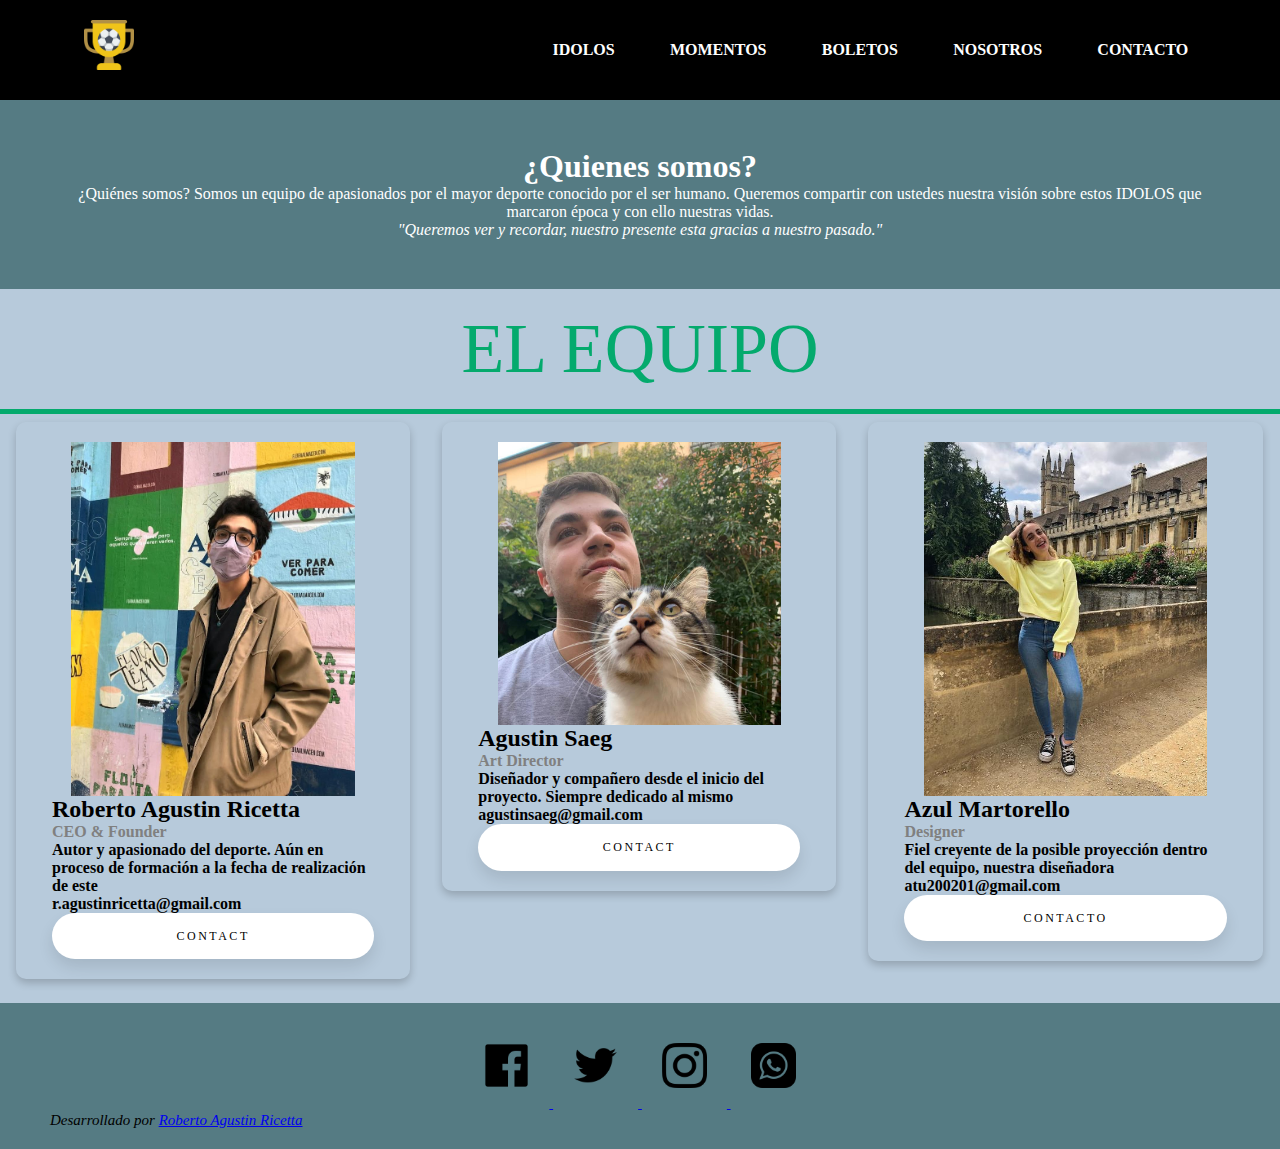
<file: nosotros.html>
<!DOCTYPE html>
<html lang="en">

<head>
    <meta charset="UTF-8">
    <meta http-equiv="X-UA-Compatible" content="IE=edge">
    <meta name="viewport" content="width=device-width, initial-scale=1.0">
    <meta name="description" content="Sitio web dedicado a mostrar momentos que sorprendieron al mundo. Mas de 100 años del deporte mas importante a nivel mundial y sus mejores momentos todos en un mismo sitio ¡Entra y se parte de esta increible experiencia!">

    <meta name="keywords" content="Nosotros,Deportes, Futbol, Argentina, Brasil, Uruguay, Messi, Pele, Mundial, Seleccion, Gol, FIFA, Europa, Ronaldo, Cristiano, Maradona, UCL, estadios, Clasicos">

    <title>NOSOTROS - IDOLOS - Conoce al equipo detras de IDOLOS</title>

    <!-- icon -->
    <link rel="shortcut icon" href="./img/icon/ICONO.png" type="image/x-icon">


    <!-- OPEN GRAPH -->
    <meta property="og:type" content="website">/
    <meta property="og:tittle" content="NOSOTROS - IDOLOS - Conoce al equipo detras de IDOLOS">
    <!-- <meta property="og:url" content=""> NO TENOG URL a deber-->


    <!-- bootstrap -->
    <link href="https://cdn.jsdelivr.net/npm/bootstrap@5.1.3/dist/css/bootstrap.min.css" rel="stylesheet" integrity="sha384-1BmE4kWBq78iYhFldvKuhfTAU6auU8tT94WrHftjDbrCEXSU1oBoqyl2QvZ6jIW3" crossorigin="anonymous">
    <!-- css -->
    <link rel="stylesheet" href="css/style.css">
</head>

<body>



    <header class="headercontainer">
        <nav>
            <input id="nav-toggle" type="checkbox">
            <a href="index.html"><img src="./img/icon/ICONO.png" class="pp" alt="icono"></a>
            <ul class="links">
                <li><a href="index.html" class="navbaranimation"><strong> IDOLOS</strong></a></li>
                <li><a href="moments.html" class="navbaranimation">Momentos</a></li>
                <li><a href="boletos.html" class="navbaranimation">Boletos</a></li>
                <li><a href="nosotros.html" class="navbaranimation">Nosotros</a></li>
                <li><a href="contact.html" class="navbaranimation">Contacto</a></li>
            </ul>
            <label for="nav-toggle" class="icon-burger">
                <div class="line"></div>
                <div class="line"></div>
                <div class="line"></div>
            </label>
        </nav>
    </header>




    <!-- HEADER fin -->


    <section class="about_us">
        <div class="about-section">
            <h1>¿Quienes somos? </h1>
            <p>¿Quiénes somos? Somos un equipo de apasionados por el mayor deporte conocido por el ser humano. Queremos compartir con ustedes nuestra visión sobre estos IDOLOS que marcaron época y con ello nuestras vidas.</p>
            <p class="frase">"Queremos ver y recordar, nuestro presente esta gracias a nuestro pasado."</p>

        </div>

        <h2 class="MOMENTISTITTLE notice-tittle" style="text-align:center">EL EQUIPO</h2>
        <div class="nosotros"></div>
        <span class="linea"> </span>
        <div class="row">
            <div class="column">
                <div class="card">
                    <div>
                        <img class="img-nosotros img-fluid" src="./img/about_us/ROBERTO_RICETTA.jpg" alt="Roberto_Agustin_Ricetta">
                    </div>
                    <div class="container">
                        <h2>Roberto Agustin Ricetta</h2>
                        <p class="title">CEO & Founder</p>
                        <p>Autor y apasionado del deporte. Aún en proceso de formación a la fecha de realización de este</p>
                        <p>r.agustinricetta@gmail.com</p>
                        <p><button class="boton-about-us boton">Contact</button></p>
                    </div>
                </div>
            </div>

            <div class="column">
                <div class="card ">
                    <div>
                        <img class="img-nosotros img-fluid" src="./img/about_us/AGUSTIN_SAEG.jpg" alt="AGUSTIN_SAEG">
                    </div>
                    <div class="container">
                        <h2>Agustin Saeg</h2>
                        <p class="title">Art Director</p>
                        <p>Diseñador y compañero desde el inicio del proyecto. Siempre dedicado al mismo</p>
                        <p>agustinsaeg@gmail.com</p>
                        <p><button class="boton-about-us boton">Contact</button></p>
                    </div>
                </div>
            </div>

            <div class="column">
                <div class="card">
                    <div>
                        <img class="img-nosotros img-fluid" src="./img/about_us/AZUL_MARTORELLO.jpg" alt="AZUL AZUL_MARTORELLO">
                    </div>
                    <div class="container">
                        <h2>Azul Martorello</h2>
                        <p class="title">Designer</p>
                        <p>Fiel creyente de la posible proyección dentro del equipo, nuestra diseñadora</p>
                        <p>atu200201@gmail.com</p>
                        <p><button class="boton-about-us boton">Contacto</button></p>
                    </div>
                </div>
            </div>
        </div>
        </div>

    </section>




    <!-- Footer -->
    <footer class="page-footer font-small cyan darken-3 footer-container">

        <!-- Footer Elements -->
        <div class="container">

            <!-- Grid row-->
            <div class="row">

                <!-- Grid column -->
                <div class="col-md-12 py-5 footer footerlogos">
                    <div class="mb-5 flex-center">

                        <!-- Facebook -->
                        <a class="fb-ic" href="https://www.facebook.com/">
                            <img class="social-icon" src="./img/icon/facebook.png" alt="facebook">
                        </a>
                        <!-- Twitter -->
                        <a class="tw-ic" href="https://twitter.com/agusriche">
                            <img class="social-icon" src="./img/icon/twitter.png" alt="twitter">
                        </a>
                        <!--Instagram-->
                        <a class="ins-ic" href="https://www.instagram.com/agus.riche/">
                            <img class="social-icon" src="./img/icon/instagram.png" alt="instagram">
                        </a>
                        <!--wpp-->
                        <a class="pin-ic" href="https://web.whatsapp.com/">
                            <img class="social-icon" src="./img/icon/wpp.png" alt="wpp">
                        </a>
                    </div>
                </div>
                <!-- Grid column -->

            </div>
            <!-- Grid row-->

        </div>
        <!-- Footer Elements -->

        <!-- Copyright -->
        <div class="footer-copyright text-center py-3">Desarrollado por
            <a href="https://www.linkedin.com/in/roberto-agustin-ricetta-3b9991205/"> Roberto Agustin Ricetta</a>
        </div>
        <!-- Copyright -->

    </footer>
    <!-- Footer -->


    <script src="https://cdn.jsdelivr.net/npm/@popperjs/core@2.10.2/dist/umd/popper.min.js" integrity="sha384-7+zCNj/IqJ95wo16oMtfsKbZ9ccEh31eOz1HGyDuCQ6wgnyJNSYdrPa03rtR1zdB" crossorigin="anonymous"></script>
    <script src="https://cdn.jsdelivr.net/npm/bootstrap@5.1.3/dist/js/bootstrap.min.js" integrity="sha384-QJHtvGhmr9XOIpI6YVutG+2QOK9T+ZnN4kzFN1RtK3zEFEIsxhlmWl5/YESvpZ13" crossorigin="anonymous"></script>
</body>

</html>
</file>
<file: css/style.css>
@charset "UTF-8";
.headercontainer {
  position: relative;
  margin-top: 80px;
  display: block;
  width: 100%;
}

nav {
  position: fixed;
  z-index: 10;
  left: 0;
  right: 0;
  top: 0;
  font-family: Verdana;
  padding: 0 5%;
  height: 100px;
  background-color: #000000;
}
nav .links {
  float: right;
  padding: 0;
  margin: 0;
  width: 60%;
  height: 100%;
  display: flex;
  justify-content: space-around;
  align-items: center;
}
nav .links li {
  list-style: none;
}
nav .links a {
  display: block;
  padding: 1em;
  font-size: 16px;
  font-weight: bold;
  color: #fff;
  text-decoration: none;
}
nav .icon-burger {
  display: none;
  position: absolute;
  right: 5%;
  top: 50%;
  transform: translateY(-50%);
}
nav .icon-burger .line {
  width: 30px;
  height: 5px;
  background-color: #fff;
  margin: 5px;
  border-radius: 3px;
  transition: all 0.3s ease-in-out;
}

#nav-toggle {
  position: absolute;
  top: -100px;
}

.pp {
  height: 70px;
  width: 70px;
  margin: 10px;
  padding: 10px;
}

.navbaranimation {
  padding: 0.8em 1.8em;
  position: relative;
  overflow: hidden;
  background-color: transparent;
  text-align: center;
  text-transform: uppercase;
  font-size: 16px;
  transition: 0.3s;
  z-index: 1;
  font-family: inherit;
  color: #2EE59D;
}
.navbaranimation::before {
  content: "";
  width: 0;
  height: 300%;
  position: absolute;
  top: 50%;
  left: 50%;
  transform: translate(-50%, -50%) rotate(45deg);
  background: #04AA6D;
  transition: 0.5s ease;
  display: block;
  z-index: -1;
}
.navbaranimation:hover {
  color: #111;
}
.navbaranimation:hover::before {
  width: 105%;
}

@media screen and (max-width: 768px) {
  nav .logo {
    float: none;
    width: auto;
    justify-content: center;
  }

  nav .links {
    float: none;
    position: fixed;
    z-index: 9;
    left: 0;
    right: 0;
    top: 100px;
    bottom: 100%;
    width: auto;
    height: auto;
    flex-direction: column;
    justify-content: space-evenly;
    background-color: rgba(0, 0, 0, 0.8);
    overflow: hidden;
    box-sizing: border-box;
    transition: all 0.5s ease-in-out;
  }

  nav .links a {
    font-size: 20px;
  }

  nav :checked ~ .links {
    bottom: 0;
  }

  nav .icon-burger {
    display: block;
  }

  nav :checked ~ .icon-burger .line:nth-child(1) {
    transform: translateY(10px) rotate(225deg);
  }

  nav :checked ~ .icon-burger .line:nth-child(3) {
    transform: translateY(-10px) rotate(-225deg);
  }

  nav :checked ~ .icon-burger .line:nth-child(2) {
    opacity: 0;
  }
}
.MOMENTISTITTLE {
  font-weight: 400;
  text-align: center;
  padding: 20px 0;
  font-size: 40px;
}

.linea {
  background: #04AA6D;
  height: 5px;
  width: 100%;
  display: block;
}

#inicio {
  width: 50px;
  height: 50px;
  background: #000;
}

.galeria {
  display: grid;
  grid-template-columns: repeat(auto-fit, minmax(400px, 1fr));
  width: 95%;
  margin: auto;
  grid-gap: 10px;
  overflow: hidden;
  padding: 40px 0;
}
.galeria img {
  width: 100%;
  vertical-align: top;
  height: 300px;
  object-fit: cover;
  transition: transform 0.5s;
}
.galeria a:hover img {
  filter: blur(2px);
  transform: rotate(10deg) scale(1.3);
}

galeria > a {
  display: block;
  position: relative;
  overflow: hidden;
  box-shadow: 0 0 6px rgba(0, 0, 0, 0.5);
}

.lightbox {
  position: fixed;
  top: 0;
  left: 0;
  background: rgba(0, 0, 0, 0.5);
  transition: transform 0.3s ease-in-out;
  width: 100%;
  height: 100vh;
  z-index: 800;
  display: flex;
  justify-content: center;
  align-items: center;
  transform: scale(0);
}
.lightbox img {
  width: 75vw;
  max-height: 70vh;
}
.lightbox:target {
  transform: scale(1);
}

.close {
  display: block;
  position: absolute;
  top: 40px;
  right: 10px;
  background: #04AA6D;
  color: #fff;
  text-decoration: none;
  width: 40px;
  height: 40px;
  text-align: center;
  line-height: 40px;
  border-radius: 50%;
}

.next {
  display: block;
  background: #04AA6D;
  color: #fff;
  width: 30px;
  height: 30px;
  line-height: none;
  text-align: center;
}

.momentstext {
  text-align: center;
  font-size: large;
  color: #0c7e55;
}

.frase {
  font-style: oblique;
}

.footer-container {
  color: black;
  background-color: #557B83;
  padding: 20px 50px;
  font-style: italic;
  font-size: 15px;
}

.footerlogos {
  display: flex;
  justify-content: center;
}

.social-icon {
  height: 45px;
  width: 45px;
  margin: 20px;
}

@media screen and (max-width: 768px) {
  .social-icon {
    height: 25px;
    width: 25px;
    margin: 20px;
  }

  .NOTICIAS {
    text-align: center;
  }
}
.column {
  float: left;
  width: 33.3%;
  margin-bottom: 16px;
  padding: 0 8px;
}

.card {
  box-shadow: 0 4px 8px 0 rgba(0, 0, 0, 0.2);
  margin: 8px;
}

.about-section {
  padding: 50px;
  text-align: center;
  background-color: #557B83;
  color: white;
}

.container {
  padding: 0 16px;
}
.container::after {
  content: "";
  clear: both;
  display: table;
}

.row::after {
  content: "";
  clear: both;
  display: table;
}

.title {
  color: grey;
}

.boton-about-us {
  border: none;
  outline: 0;
  display: inline-block;
  padding: 8px;
  color: white;
  background-color: #000;
  text-align: center;
  cursor: pointer;
  width: 100%;
}
.boton-about-us:hover {
  background-color: #555;
}

@media screen and (max-width: 768px) {
  .column {
    width: 100%;
    display: block;
  }

  .img-nosotros {
    max-width: 40%;
    max-height: 40%;
  }
}
.img-nosotros {
  max-width: 80%;
  max-height: 80%;
  display: block;
  margin-left: auto;
  margin-right: auto;
}

input[type=text] {
  width: 100%;
  padding: 12px;
  border: 1px solid #ccc;
  border-radius: 4px;
  box-sizing: border-box;
  margin-top: 6px;
  margin-bottom: 16px;
  resize: vertical;
}

select {
  width: 100%;
  padding: 12px;
  border: 1px solid #ccc;
  border-radius: 4px;
  box-sizing: border-box;
  margin-top: 6px;
  margin-bottom: 16px;
  resize: vertical;
}

textarea {
  width: 100%;
  padding: 12px;
  border: 1px solid #ccc;
  border-radius: 4px;
  box-sizing: border-box;
  margin-top: 6px;
  margin-bottom: 16px;
  resize: vertical;
}

input[type=submit] {
  background-color: #04AA6D;
  color: white;
  padding: 12px 20px;
  border: none;
  border-radius: 4px;
  cursor: pointer;
}
input[type=submit]:hover {
  background-color: #2EE59D;
  box-shadow: 0px 15px 20px #2EE59D;
  color: #fff;
  transform: translateY(-7px);
}

.box-contacto {
  display: flex;
  justify-content: center;
  margin-bottom: 20px;
  margin-top: 20px;
}

.contact-text {
  color: #04AA6D;
  text-shadow: 0 0 5px white;
  font-size: medium;
}

.NOTICIAS {
  padding: 15px;
}

.header-notice {
  display: grid;
  grid-template-columns: 2fr 1fr 1fr;
  grid-template-rows: 18em 18em;
  grid-gap: 1em;
  width: 100%;
}
.header-notice article:first-child {
  grid-row-start: 1;
  grid-row-end: 3;
}

.news {
  display: grid;
  grid-template-columns: repeat(3, 1fr);
  grid-template-rows: 18em;
  grid-gap: 2em;
}

.notice-tittle {
  display: flex;
  justify-content: center;
  color: #04aa6d;
  font-size: 70px;
}

.notice-sub {
  display: flex;
  justify-content: center;
  color: #04aa6d;
  font-size: 35px;
}

.notice1 {
  background-image: url(../img/news/harry_kane.jfif);
  background-size: cover;
}

.notice2 {
  background-image: url(../img/news/SAKA-SMITH.jfif);
  background-size: cover;
}

.notice3 {
  background-image: url(../img/news/Tabla.jfif);
  background-size: cover;
}

.noticeI1 {
  background-image: url(../img/news/MESSI.jpg);
  background-size: cover;
}

.noticeI2 {
  background-image: url(../img/news/RONALDO.jpg);
  background-size: cover;
}

.noticeI3 {
  background-image: url(../img/news/JEQUE-CITY.jpg);
  background-size: cover;
  background-position: center;
}

.noticeI4 {
  background-image: url(../img/news/NAKUCHY.jpg);
  background-size: cover;
  background-position: center;
}

.noticeI5 {
  background-image: url(../img/news/ZLATAN.jpg);
  background-size: cover;
  background-position: center;
  background-position: top;
}

.titular {
  font-size: large;
  display: inline-block;
  color: black;
  text-decoration: none;
  padding: 5px;
  background-color: rgba(255, 255, 255, 0.6);
  display: flex;
  justify-content: left;
}

@media screen and (max-width: 700px) {
  .news {
    display: flex;
    flex-direction: column;
  }

  article {
    grid-column: 1/span 5;
  }

  .header-notice {
    grid-template-rows: repeat(5, 100px);
  }
}
* {
  box-sizing: border-box;
  margin: 0px;
  padding: 0px;
  font-family: inherit;
}

body {
  background-color: #B7CADB;
}

.img-carro img {
  aspect-ratio: 16/9;
  height: 700px;
}

.tittlecarro {
  text-shadow: 0 0 5px black;
  font-size: 40px;
}

.textcarro {
  text-shadow: 0 0 4px black;
  font-size: 20px;
}

/* SECCION MATCHS */
.contenedor {
  width: 90%;
  max-width: 1200px;
  margin: auto;
  padding: 40px 0;
  display: grid;
  grid-template-columns: 3fr 1fr;
  gap: 20px;
}

.contenedor-matchs {
  display: grid;
  grid-template-columns: repeat(3, 1fr);
  gap: 20px;
}

.card {
  border-radius: 10px;
  min-height: 200px;
  font-weight: bold;
  padding: 20px;
  position: relative;
  overflow: hidden;
  background-size: cover;
  background-position: center center;
}
.card .textos {
  height: 100%;
  display: flex;
  flex-direction: column;
  justify-content: space-between;
  text-shadow: 0 0 2px white;
}

.match1 {
  background-image: url(../img/matchs/ALEMANIA.jpg);
}

.match2 {
  background-image: url(../img/carrousel/argentina.png);
}

.match3 {
  background-image: url(../img/matchs/ESPAÑA.jpg);
}

.match4 {
  background-image: url(../img/matchs/FRANCIA.jpg);
}

.match5 {
  background-image: url(../img/matchs/ITALIA.jpg);
}

.match6 {
  background-image: url(../img/matchs/INGLATERRA.png);
}

.banner {
  border-radius: 10px;
  text-align: center;
  padding: 20px;
  background-size: cover;
  background-position: center center;
  display: flex;
  flex-direction: column;
  justify-content: center;
  background-image: url(../img/matchs/Banner.jpg);
  text-shadow: 0 0 2px white;
}
.banner ul {
  list-style: none;
}
.banner ul li {
  margin: 15px;
  font-weight: bold;
}
.banner .boton {
  background: #2EE59D;
  display: block;
  width: 100%;
  font-weight: bold;
  font-size: 14px;
  text-align: center;
  padding: 10px;
  border: none;
  border-radius: 100px;
  font-family: "Roboto", sans-serif;
  cursor: pointer;
}

@media screen and (max-width: 768px) {
  .contenedor-matchs {
    display: flex;
    flex-direction: column;
  }

  .contenedor {
    display: flex;
    flex-direction: column;
  }
}
.boton {
  padding: 1.3em 3em;
  font-size: 12px;
  text-transform: uppercase;
  letter-spacing: 2.5px;
  font-weight: 500;
  color: #000;
  background-color: #fff;
  border: none;
  border-radius: 45px;
  box-shadow: 0px 8px 15px rgba(0, 0, 0, 0.1);
  transition: all 0.3s ease 0s;
  cursor: pointer;
  outline: none;
}
.boton:hover {
  background-color: #2EE59D;
  box-shadow: 0px 15px 20px #2EE59D;
  color: #fff;
  transform: translateY(-7px);
}
.boton:active {
  transform: translateY(-1px);
}

/*# sourceMappingURL=style.css.map */
</file>
